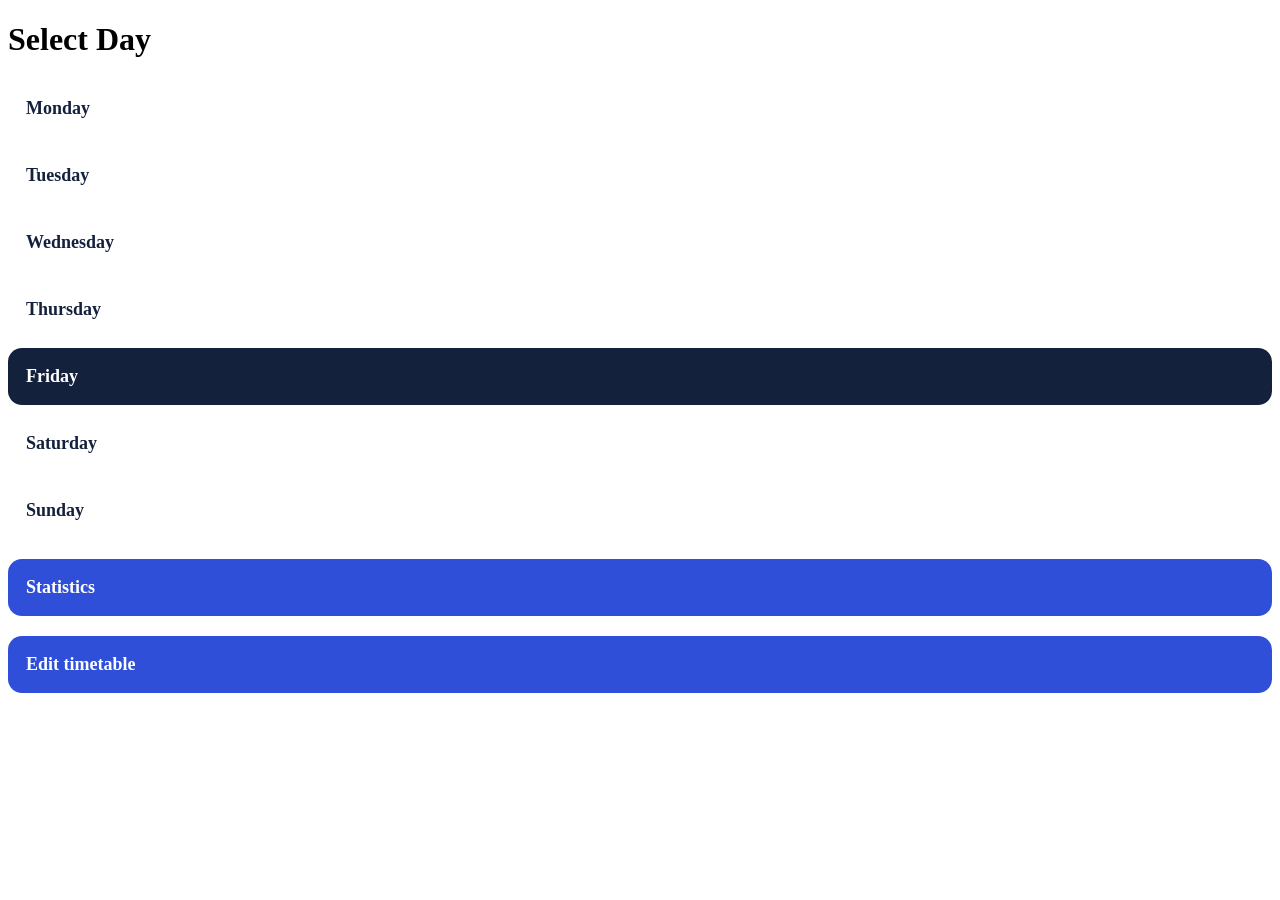
<file: index.html>
<!DOCTYPE html>
<html lang="en">
<head>
  <meta charset="utf-8">
  <meta name="viewport" content="width=device-width, initial-scale=1">
  <title>Attendance Tracker</title>
  <link rel="stylesheet" href="style.css">
</head>
<body>

  <h1>Select Day</h1>

  <a class="day" href="day.html?day=monday">Monday</a>
  <a class="day" href="day.html?day=tuesday">Tuesday</a>
  <a class="day" href="day.html?day=wednesday">Wednesday</a>
  <a class="day" href="day.html?day=thursday">Thursday</a>
  <a class="day" href="day.html?day=friday">Friday</a>
  <a class="day" href="day.html?day=saturday">Saturday</a>
  <a class="day" href="day.html?day=sunday">Sunday</a>
  <a class="day stats-link" href="statistics.html">Statistics</a>
  <a class="day stats-link" href="edit.html">Edit timetable</a>


  <script>
    const names = ["sunday","monday","tuesday","wednesday","thursday","friday","saturday"];
    const today = names[new Date().getDay()];
    const link = document.querySelector('a[href$="day=' + today + '"]');
    if (link) link.classList.add("today");
  </script>
</body>
</html>
</file>
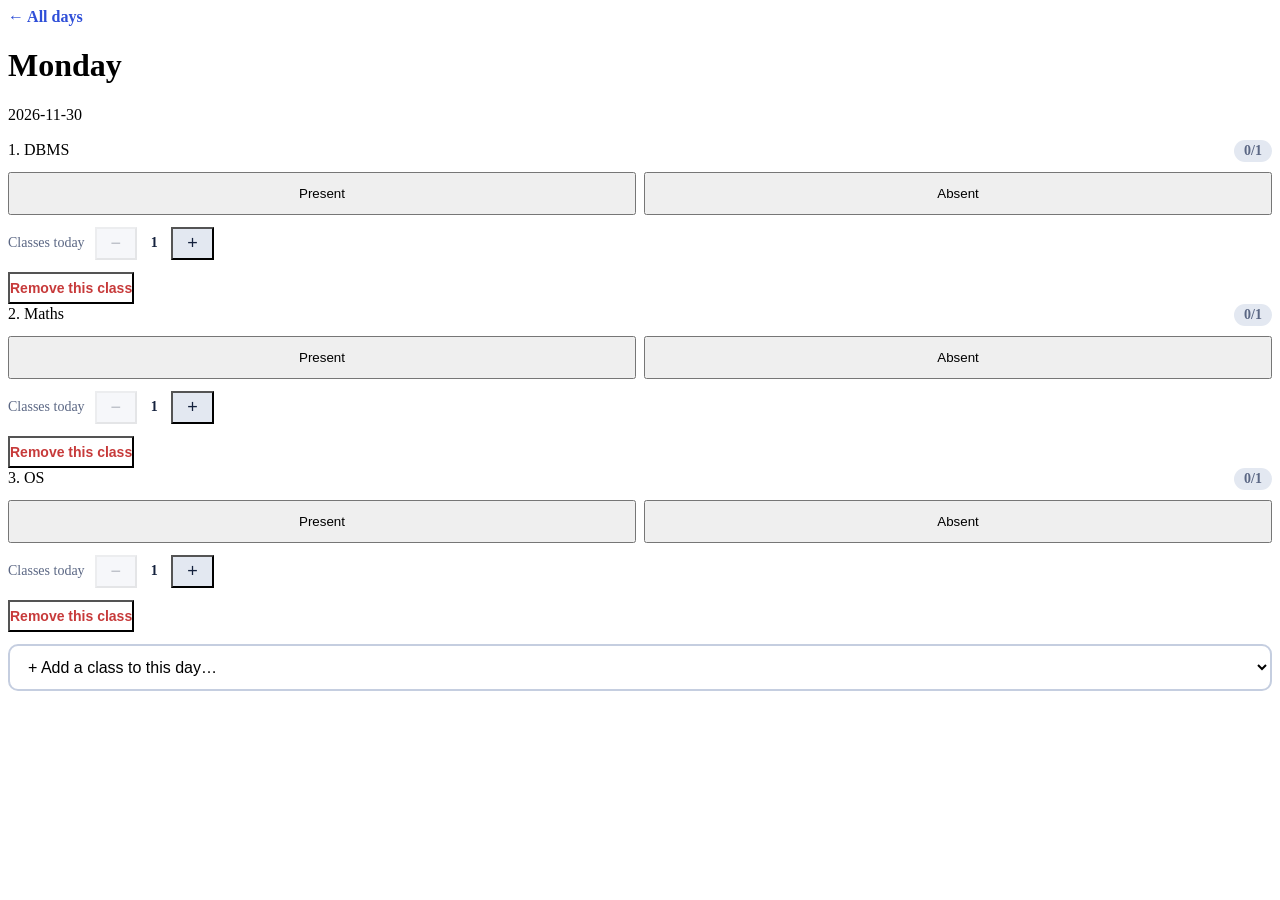
<file: day.html>
<!DOCTYPE html>
<html lang="en">
<head>
  <meta charset="utf-8">
  <meta name="viewport" content="width=device-width, initial-scale=1">
  <title>Day</title>
  <link rel="stylesheet" href="style.css">
</head>
<body>
  <a class="back" href="index.html">← All days</a>
  <h1 id="dayTitle"></h1>
  <p id="dateText"></p>

  <div id="list"></div>

  <select id="subjectSelect"></select>

  <script src="store.js"></script>
  <script src="day.js"></script>
</body>
</html>
</file>
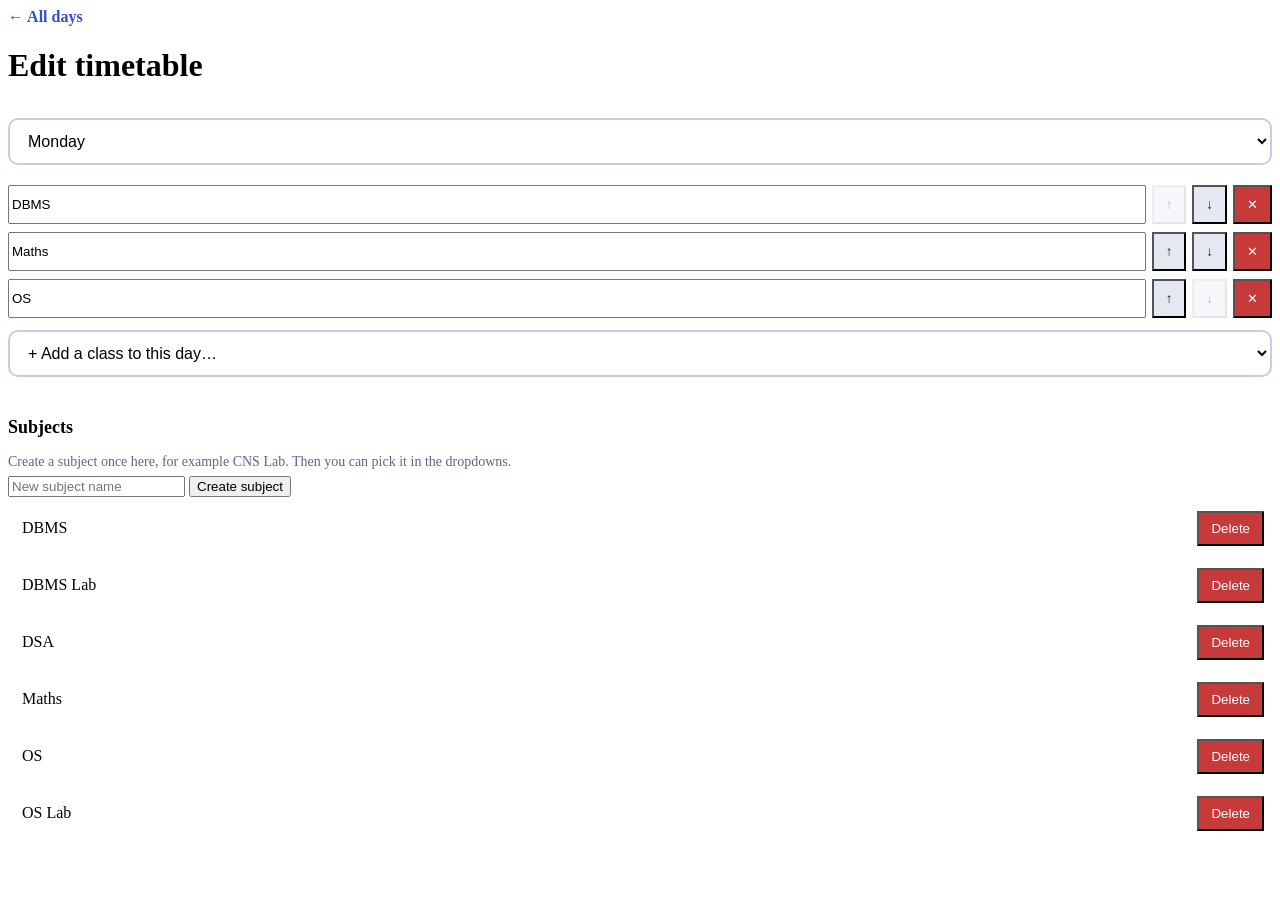
<file: edit.html>
<!DOCTYPE html>
<html lang="en">
<head>
  <meta charset="utf-8">
  <meta name="viewport" content="width=device-width, initial-scale=1">
  <title>Edit timetable</title>
  <link rel="stylesheet" href="style.css">
</head>
<body>
  <a class="back" href="index.html">← All days</a>
  <h1>Edit timetable</h1>

  <select id="daySelect">
    <option value="monday">Monday</option>
    <option value="tuesday">Tuesday</option>
    <option value="wednesday">Wednesday</option>
    <option value="thursday">Thursday</option>
    <option value="friday">Friday</option>
    <option value="saturday">Saturday</option>
    <option value="sunday">Sunday</option>
  </select>

  <div id="list"></div>

  <select id="subjectSelect"></select>

  <h2>Subjects</h2>
  <p class="hint">Create a subject once here, for example CNS Lab. Then you can pick it in the dropdowns.</p>
  <input id="newSubject" placeholder="New subject name">
  <button id="addSubjectBtn">Create subject</button>
  <div id="subjectList"></div>

  <script src="store.js"></script>
  <script src="edit.js"></script>
</body>
</html>
</file>
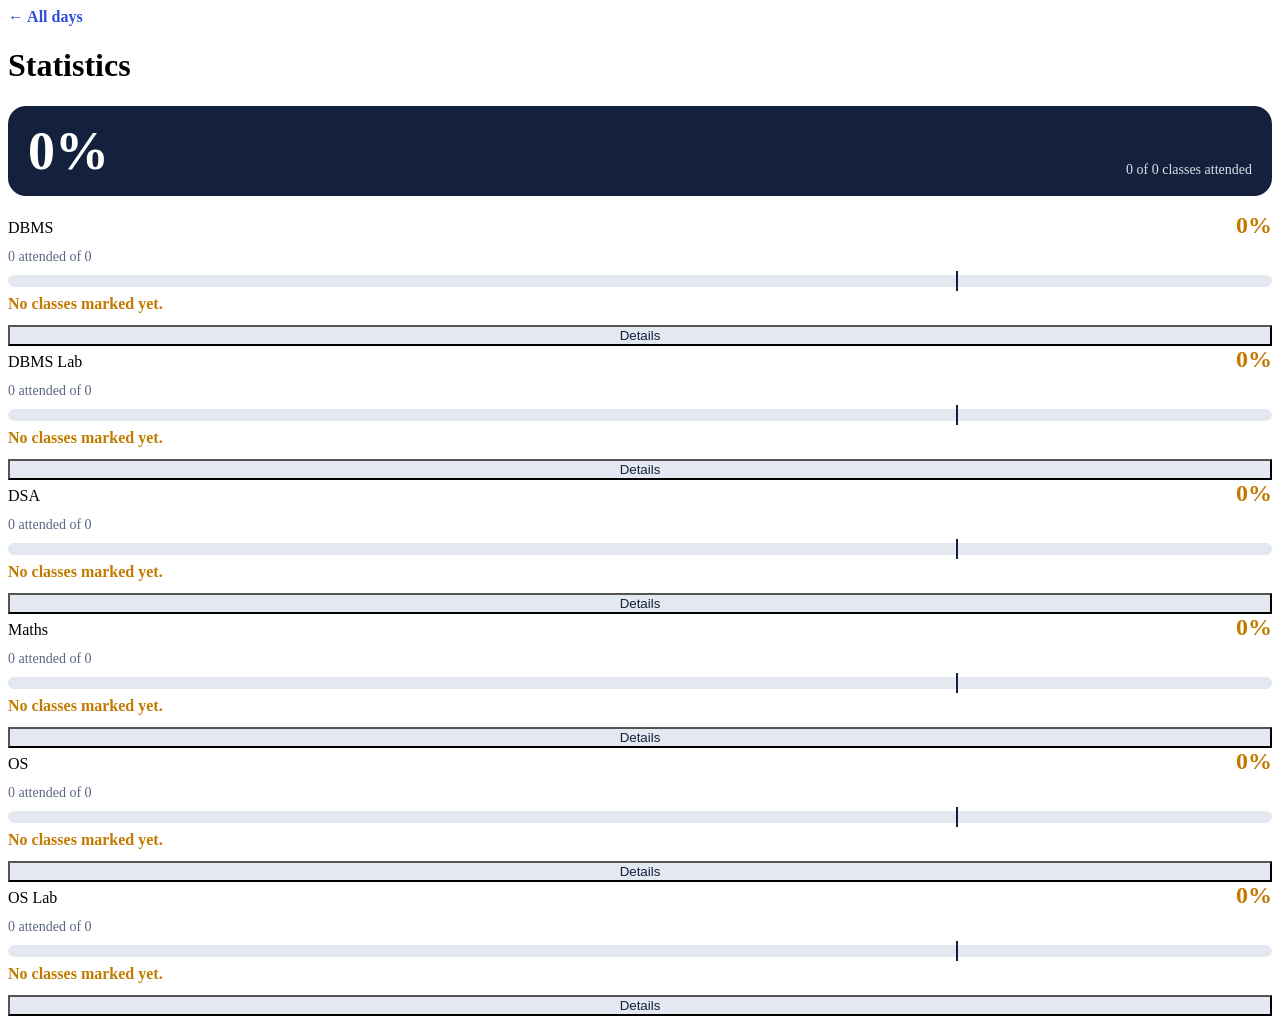
<file: statistics.html>
<!DOCTYPE html>
<html lang="en">
<head>
  <meta charset="utf-8">
  <meta name="viewport" content="width=device-width, initial-scale=1">
  <title>Statistics</title>
  <link rel="stylesheet" href="style.css">
</head>
<body>
  <a class="back" href="index.html">← All days</a>
  <h1>Statistics</h1>

  <div class="overall">
    <div class="big" id="ovPct">0 %</div>
    <div class="meta" id="ovMeta"></div>
  </div>

  <div id="list"></div>

  <script src="store.js"></script>
  <script src="stats.js"></script>
</body>
</html>
</file>
<file: style.css>
.day {
  display: block;
  background: white;
  color: #14213d;
  padding: 18px;
  margin-top: 10px;
  border-radius: 14px;
  text-decoration: none;
  font-size: 18px;
  font-weight: 700;
}

.day:active 
{ 
    transform: scale(1.08); 
    opacity:80%;
}

.today {
  background: #14213d;
  color: white;
}

.back {
  color: #2f4fd8;
  text-decoration: none;
  font-weight: 600;
}

.present { margin-right: 12px; }
.dim { opacity: 0.3; }

.hint { color: #5b6784; font-size: 14px; margin: 16px 0 6px; }

#chips { display: flex; flex-wrap: wrap; gap: 8px; margin-bottom: 12px; }

.chip {
  background: #e3e8f1;
  color: #14213d;
  padding: 10px 14px;
  border-radius: 20px;
}

/**/
select {
  font-size: 16px;
  padding: 12px 14px;
  width: 100%;
  margin: 12px 0;
  border: 2px solid #c5cee0;
  border-radius: 10px;
  background: white;
}

.remove {
  display: block;
  margin-top: 12px;
  padding: 6px 0;
  background: none;
  color: #c73a3a;
  font-size: 14px;
  font-weight: 600;
}
/*this is for the statistics.html*/
.overall {
  background: #14213d;
  color: white;
  border-radius: 18px;
  padding: 18px 20px;
  display: flex;
  justify-content: space-between;
  align-items: flex-end;
  margin-bottom: 16px;
}

.big { font-size: 54px; font-weight: 800; line-height: 1; }
.meta { font-size: 14px; opacity: 0.85; text-align: right; }

.top { display: flex; justify-content: space-between; align-items: baseline; }
.pct { font-size: 24px; font-weight: 800; }
.count { color: #5b6784; font-size: 14px; }

.bar {
  position: relative;
  height: 12px;
  background: #e3e8f1;
  border-radius: 6px;
  margin: 10px 0 8px;
}
.fill { height: 100%; border-radius: 6px; }
.tick {
  position: absolute;
  top: -4px;
  bottom: -4px;
  width: 2px;
  background: #14213d;
}

.msg { margin: 0; font-weight: 600; }

.ok { color: #1b8a5a; }
.warn { color: #c27a00; }
.bad { color: #c73a3a; }
.bg-ok { background: #1b8a5a; }
.bg-warn { background: #c27a00; }
.bg-bad { background: #c73a3a; }

.stats-link {
  background: #2f4fd8;
  color: white;
  margin-top: 20px;
}


/*this is for edit.html */
select {
  font-size: 16px;
  padding: 12px 14px;
  width: 100%;
  margin: 12px 0;
  border: 2px solid #c5cee0;
  border-radius: 10px;
  background: white;
}

.edit-row { display: flex; gap: 6px; margin-top: 8px; }
.edit-row input { flex: 1; min-width: 0; width: auto; }
.edit-row button { padding: 10px 12px; background: #e3e8f1; color: #14213d; }
.edit-row button:disabled { opacity: 0.3; }
.edit-row .del { background: #c73a3a; color: white; }

/**/
h2 { font-size: 18px; margin: 28px 0 6px; }

.subj-row {
  display: flex;
  justify-content: space-between;
  align-items: center;
  background: white;
  border-radius: 10px;
  padding: 8px 8px 8px 14px;
  margin-top: 6px;
}
.subj-row button { padding: 8px 12px; background: #c73a3a; color: white; }
/**/
.details-btn {
  display: block;
  width: 100%;
  margin-top: 12px;
  background: #e3e8f1;
  color: #14213d;
}

.cal-head {
  display: flex;
  justify-content: space-between;
  align-items: center;
  margin: 14px 0 8px;
  font-weight: 700;
}
.cal-head button { padding: 6px 14px; background: #e3e8f1; color: #14213d; }
.dow { text-align: center; font-size: 12px; color: #5b6784; }

.cal-grid {
  display: grid;
  grid-template-columns: repeat(7, 34px);
  justify-content: space-between;
  row-gap: 8px;
}

.cell {
  width: 34px;
  height: 34px;
  display: flex;
  flex-direction: column;
  align-items: center;
  justify-content: center;
  line-height: 1.1;
  border-radius: 50%;
  border: 1px solid #d5dce8;
  font-size: 13px;
  padding: 0;
  background: transparent;
  color: #14213d;
}
.cell small { font-size: 9px; line-height: 1; }
.cell.empty { border: none; }
.cell.future { opacity: 0.35; }
.c-p { background: #1b8a5a; border-color: #1b8a5a; color: white; }
.c-a { background: #c73a3a; border-color: #c73a3a; color: white; }

.cal-sum { color: #5b6784; font-size: 14px; margin: 10px 0 0; }
/*for pop up after we click on the date*/
.modal-back {
  position: fixed;
  inset: 0;
  background: rgba(0, 0, 0, 0.45);
  display: flex;
  align-items: flex-end;
  justify-content: center;
  padding: 16px;
  z-index: 10;
}
.modal {
  background: white;
  border-radius: 16px;
  padding: 16px;
  width: 100%;
  max-width: 420px;
}
.modal-title { margin: 0 0 12px; font-weight: 700; font-size: 18px; text-align: center; }
.modal-title small { color: #5b6784; font-weight: 400; font-size: 14px; }
.modal-btn { display: block; width: 100%; margin-top: 8px; padding: 14px; font-size: 16px; }
.m-p { background: #1b8a5a; }
.m-n { background: #5b6784; }
.m-a { background: #c73a3a; }
.modal-btn.current { outline: 3px solid #14213d; outline-offset: 2px; }
.modal-cancel { display: block; width: 100%; margin-top: 12px; background: none; color: #5b6784; }

/*this is to note - used to add description present in details in statistics*/
.note-wrap { margin-top: 14px; }

.note-input {
  width: 100%;
  font-size: 16px;
  padding: 8px 10px;
  border: 2px solid #c5cee0;
  border-radius: 8px;
}

.note-count {
  display: block;
  text-align: right;
  font-size: 12px;
  color: #5b6784;
  margin-top: 4px;
}

.cell.has-note { position: relative; }
.cell.has-note::after {
  content: "";
  position: absolute;
  top: 1px;
  right: 1px;
  width: 8px;
  height: 8px;
  border-radius: 50%;
  background: #f0b13c;
  border: 1px solid white;
}

.cal-note { margin: 6px 0 0; font-size: 14px; }
/**/
.c-m { background: #c27a00; border-color: #c27a00; color: white; }

.top .title { margin-bottom: 0; }
.top { margin-bottom: 10px; }

.badge {
  font-size: 14px;
  font-weight: 700;
  padding: 3px 10px;
  border-radius: 12px;
}
.s-none { background: #e3e8f1; color: #5b6784; }
.s-all  { background: #1b8a5a; color: white; }
.s-zero { background: #c73a3a; color: white; }
.s-some { background: #c27a00; color: white; }

.period, .m-row { display: flex; align-items: center; gap: 8px; margin-top: 8px; }
.plabel { min-width: 58px; font-size: 14px; color: #5b6784; }
.period .present, .period .absent { flex: 1; width: auto; margin: 0; padding: 12px; }
.m-row .modal-btn { flex: 1; width: auto; margin-top: 0; padding: 12px; }

.ctl { display: flex; align-items: center; gap: 10px; margin-top: 12px; font-size: 14px; color: #5b6784; }
.ctl button { padding: 4px 14px; font-size: 18px; background: #e3e8f1; color: #14213d; }
.ctl button:disabled { opacity: 0.3; }
.ctl-n { font-weight: 700; color: #14213d; min-width: 14px; text-align: center; }
/**/
.del-warn { margin: 0 0 12px; font-size: 15px; }

.del-subject {
  display: block;
  width: 100%;
  margin-top: 8px;
  background: none;
  color: #c73a3a;
  font-weight: 600;
}

.modal-btn:disabled { opacity: 0.35; }
/**/
</file>
